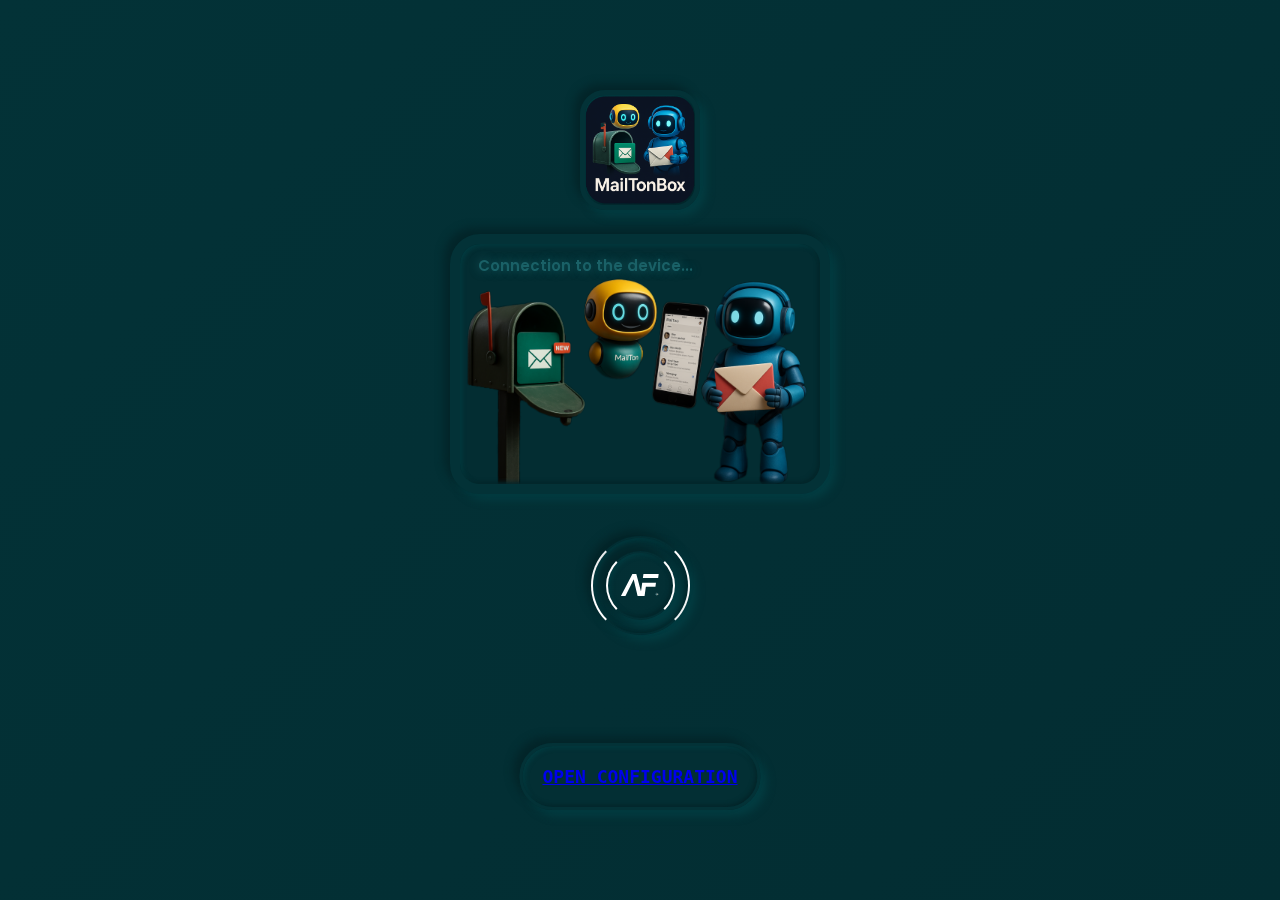
<file: MailTonBox/index.html>
<!DOCTYPE html>
<html lang="en">
<head>
    <meta charset="UTF-8">
    <meta name="viewport" content="width=device-width, initial-scale=1.0">
    <link rel="manifest" href="./assets/manifest.json">
    <link data-default-icon="./assets/images/icon2.ico" rel="icon" sizes="192x192" href="./assets/images/icon2.png" />
    <link rel="apple-touch-icon" sizes="76x76" href="./assets/images/icon2.png" />
    <link rel="apple-touch-icon" sizes="120x120" href="./assets/images/icon2.png" />
    <link rel="apple-touch-icon" sizes="152x152" href="./assets/images/icon2.png" />
    <link rel="apple-touch-icon" sizes="167x167" href="./assets/images/icon2.png" />
    <link rel="apple-touch-icon" sizes="180x180" href="./assets/images/icon2.png" />
    <link data-default-icon=".assets/images/icon2.ico" rel="shortcut icon" type="image/x-icon" href="./assets/images/icon2.ico" />
    <link type="text/css" href="./assets/css/style.css" rel="stylesheet">
    <title>MailTonBox</title>
</head>
<body>
    <div class="loading" id="loading">
    <div class="loading-container">
        <img src="assets/images/icon2.png" class="logoapp" alt="">
        <div id="console">
            <p>Connection to the device...</p>
        </div>
        <div class="loader-container">  
            <div class="loader" id="loader"></div>
        </div>  
        <div class="logoloader" alt=""> </div>
        <div class="msg"><a href="http://192.168.4.1">OPEN configuration</a></div>
    </div>
    </div>
    <div id="myModal2" class="modal">
        <div class="modal-content">
            <div class="explanation">
                <h1 style="color: #00a9b9;">Instruction</h1>
                <p>Make sure you are properly connected to the device's Wi-Fi network using your smartphone, tablet, or PC.</p>
                <ol>
                    <li><strong>Turn on the Arduino device</strong><br>Ensure that the device is properly powered and switched on.</li>
                    <li><strong>Open the Wi-Fi settings on your device</strong><br>Go to the network settings on your smartphone, tablet, or PC.</li>
                    <li><strong>Select the device's Wi-Fi network</strong><br>Select the network named <code>MailTonAP</code> or <code>CtrlMailBoxAP</code>, depending on the model to be configured.</li>
                    <li><strong>Enter the password</strong><br>The password is provided in the <em>instruction manual</em> included with the device.</li>
                    <li><strong>Wait for the connection</strong><br>It is normal to see the message "no internet access".</li>
                    <li><strong>Open configuration</strong><br>Once connected, open the configuration with using the button below. Alternatively, open your browser and enter <a href="http://192.168.4.1"><code>192.168.4.1</code></a> to access the configuration page.</li>
                </ol>
            </div>   
            <div class="btns">
                <button class="retryButton" id="openBtn"> Open configuration </button>
                <button id="retryButton" class="retryButton" >BACK</button>    
            </div>         
        </div>
    </div>
    <script type="text/javascript" src="assets/js/main.js"></script>
</body>
</html>
</file>
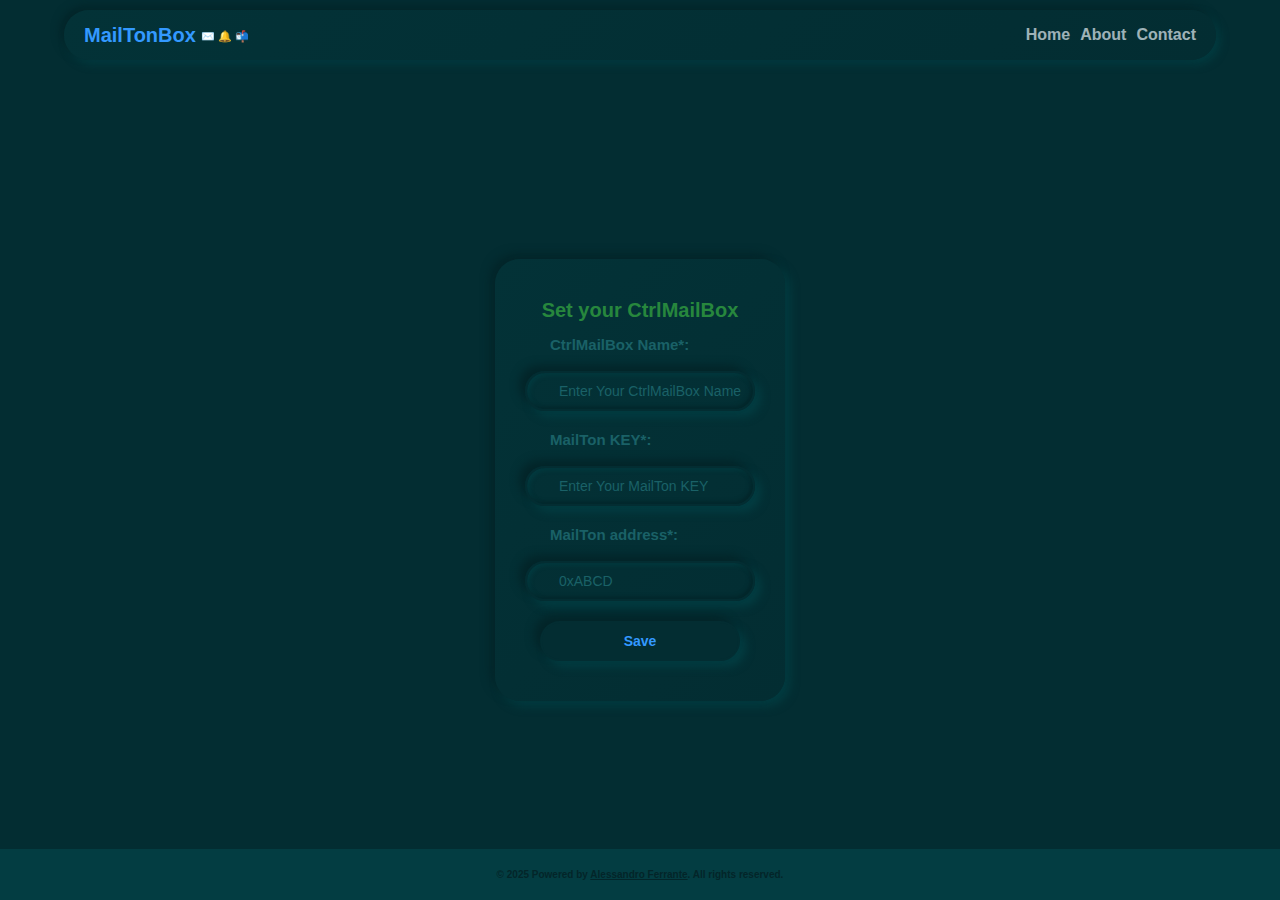
<file: MailTonBox/CtrlMailBox/ctrlmailbox.html>
<!DOCTYPE html>
<html>
<head>
    <meta name="viewport" content="width=device-width, initial-scale=1.0">
    <meta charset="utf-8">
    <title>CtrlMailBox configuration</title>
    <style>
          :root{
            --font-green: #1A6167;
            --background-neumorphism: #032D32;/* #0d3d2a*/
            --first-gradient: #032D32;
            --second-gradient: #033237;
            --up-box: #032529; /*#0a3424  #08251a*/
            --down-box: #033D42;  /*#12553a  00442f*/
            --footer: #033D42;
            --footer-font: #032529;
        }
        ::-webkit-scrollbar {
        display: none;
        }      
        body {
        padding: 0;
        margin: 0;
            font-family: 'Poppins', sans-serif;
            background-color: var(--background-neumorphism);
            background-repeat: repeat;
            overflow-x: hidden;
        }
        #home{
            display: flex;
            flex-direction: row;
            gap: 50px;
            justify-content: center;
            align-items: center;
            width: 100%;
            min-height: max-content;
            height: 100vh;
        }
        .topnav {
            position: absolute;
            width: 90%;
            margin-top: 10px;
            height: 50px;
            left: 50%;
            transform: translateX(-50%);
            border-radius: 35px;
            color: #3399ff;
            text-align: center;
            display: flex;
            align-items: center;
            justify-content: space-between;
            border-radius: 33px;
            background: linear-gradient(315deg, var(--first-gradient), var(--second-gradient));
            box-shadow:  -4px -4px 8px var(--up-box),
                4px 4px 8px var(--down-box);
        }
        .topnav h1{
            font-size: 20px;
            margin: 0;
            margin-left: 20px;
        }
        .topnav p{
            margin: 0;
            margin-top: 6px;
            margin-left: 5px;
            font-size: 11px;
        }
        .topnav .title{
            margin: 0;
            display: flex;
            flex-direction: row;
        }
        .topnav .right-links {
            display: flex;
            align-items: center;
            margin-right: 20px;
        }
        .topnav a {
            color: rgba(240, 248, 255, 0.671);
            text-decoration: none;
            font-size: 16px;
            font-weight: 800;
            margin-left: 10px;
        }
        .topnav .left-links {
            display: flex;
            align-items: center;
        }
        .container {
            display: flex;
            flex-direction: row;
            color: var(--font-green);
            padding: 40px 30px;
            height: max-content;
            width: fit-content;
            gap: 100px;
            text-align: center;
            margin-top: 80px;
            margin-bottom: 20px;
            border-radius: 25px;
            transition: 0.6s ease-out;
            background: linear-gradient(315deg, var(--first-gradient), var(--second-gradient));
            box-shadow:  -5px -5px 10px var(--up-box),
                5px 5px 10px var(--down-box);
        }
        .container h1 {
            color: #27873D;
            font-size: 20px;
            margin-top: 0;
        }
        .container label {
            text-align: left;
            margin-left: 25px;
            font-size: 15px;
            display: block;
            font-weight: 600;
            color: var(--font-green);
        }
        input[type="text"], input[type="password"] {
            min-width: 230px;
            padding: 10px;
            margin-bottom: 20px;
            border: 2px solid var(--first-gradient);
            border-radius: 25px;
            box-sizing: border-box;
            background: #062b4100;
            color: var(--font-green);
            width: 80%;
            font-size: 14px;
            font-weight: 500;
            text-transform: capitalize;
            outline: none;
            padding-left: 32px;   
            box-shadow: -6px -6px 8px var(--up-box),
                6px 6px 8px var(--down-box),
                inset -2px -2px 4px var(--up-box),
                inset 2px 2px 4px var(--down-box);
        }
        input[type="submit"] {
            min-width: 200px;
            max-width: 200px;
            padding: 10px;
            background-color: var(--background-neumorphism);
            box-shadow: -6px -6px 8px var(--up-box),
                6px 6px 8px var(--down-box);
            border: 2px solid var(--first-gradient);
            border-radius: 25px;
            color: #3399ff;
            font-weight: 800;
            font-size: 14px;
            cursor: pointer;
            outline: none;
        }
        input[type="submit"]:hover {
            box-shadow: -6px -6px 8px var(--up-box),
                6px 6px 8px var(--down-box),
                inset -2px -2px 4px var(--up-box),
                inset 2px 2px 4px var(--down-box);
            border: 2px solid var(--first-gradient);
        }
        input:active, input:hover {
            border: 2px solid var(--first-gradient);
        }
        input::placeholder{
            font-size: 14px;
            font-weight: 500;
            color: var(--font-green);
            text-transform: capitalize;
        }
        .footer {
            position: absolute;
            bottom: 0px;
            width: 100%;
            text-align: center;
            justify-content: center;
            height: min-content;
            padding: 10px 0px;
            font-size: 10px;
            color: var(--footer-font);
            background-color: var(--footer);
            font-family: 'Poppins', sans-serif;
            font-weight: 600;
        }
        .footer a {
            color: var(--footer-font);
        }
        .telegram-bot {
            margin-top: 80px;
            padding: 30px 20px;
            font-weight: bold;
            font-size: 15px;
            text-decoration: none;
            color: var(--font-green);
            width: 300px;
            border-radius: 25px;
            margin-bottom: 100px;
            transition: 0.6s ease-out;
            background: linear-gradient(315deg, var(--first-gradient), var(--second-gradient));
            box-shadow:  -5px -5px 10px var(--up-box),
                5px 5px 10px var(--down-box);
            text-align: center;
        }
        .telegram-bot a {
            font-weight: 600 ;
            font-size: 15px;
            text-decoration: none;
            color: #3399ff;
        }
        .telegram-bot h1 {
            font-size: 16px;
            color: #27873D;
        }

        @media only screen and (max-width: 1000px) {
            #home{
                flex-direction: column;
            }
            .container {
                width: 300px;
                margin-top: 100px;
                margin-bottom: 0;
                display: flex;
                flex-direction: column;

            }
            input[type="text"], input[type="password"]{
                width: 100%;
            }
            input[type="submit"] {
                min-width: 200px;
                max-width: 200px;
            }
            .footer{
                bottom: 0;
                position: relative;
            }
        }
        #aboyModal, 
        #savedCredentials, 
        #ErrorCredentials {
            display: none;
        }
        .modal {
            position: fixed;
            z-index: 1;
            left: 0;
            top: 40px;
            width: 100%;
            height: 100%;
            overflow: hidden;
            overflow-y: auto;
        }
        .modal-content {
            color: aliceblue;
            font-weight: 700;
            font-size: 15px;
            font-weight: 500;
            background: #0c0c0c00;
            margin: auto;
            padding: 35px 45px;
            width: 60%;
            max-width: 500px;
            height: fit-content;
            backdrop-filter: blur(18px);
            -webkit-backdrop-filter: blur(18x);
            z-index: 1000;
            background: linear-gradient(145deg,#ffffff02, #0c0c0c00);;
            border: 1px solid #ffffff17;
            border-style: inset;
            backdrop-filter: blur(10px);
            -webkit-backdrop-filter: blur(10px);
            border-radius: 25px;
            margin-top: 60px;
            overflow-y: none;
            margin-bottom: 50px;
            align-items: center;
            align-content: center;
            justify-content: center;
        }
        .modal-content a {
            font-size: 14px;
            text-align: center;
            display: block;
            float: right;
            color: red;
            font-weight: 900;
            text-decoration: none;
            padding: 0px 5px;
            border-radius: 100%;
            border: 3px solid #ff0000;
            background-color: rgba(240, 248, 255, 0.014);
        }
        .modal-content h1{
            font-size: 24px;
            color: #2587ef;
            text-align: center;
        }
        .modal-content p{
            text-align: left;
        }
        .modal-content h2{
            font-size: 18px;
        }
    </style>
</head>
<body>
<div class="topnav">
    <div class="title">
        <h1>MailTonBox</h1>
        <p>✉️ 🔔 📬</p>
    </div>  
    <div class="right-links">
        <a href="#home">Home</a>
        <a href="javascript:void(0)" onclick="openModal()">About</a>
        <a href="https://alessandroferrante.net/">Contact</a>
    </div>
</div>
    <div id="home">
        <div class="container">
            <form id="deviceForm">
                <div>
                    <h1>Set your CtrlMailBox</h1>
                    <label for="ctrlmailboxname">CtrlMailBox Name*:</label><br>
                    <input type="text" placeholder="Enter your CtrlMailBox Name" id="ctrlmailboxname" name="ctrlmailboxname" required>
                    <label for="mailtonkey">MailTon KEY*:</label><br>
                    <input placeholder="Enter your MailTon KEY" type="password" id="mailtonkey" name="mailtonkey" required><br>
                    <label for="mailtonaddress">MailTon address*:</label><br>
                    <input type="text" id="mailtonaddress" name="mailtonaddress" placeholder="0xABCD" pattern="0x[0-9A-Fa-f]{1,4}" required>
                </div>
                <input type="submit" value="Save">
         </form>
        </div>
        <div id="aboyModal" class="modal">
            <div class="modal-content">
                <a href="javascript:void(0)" onclick="openModal()">X</a>
                    <h1>About CtrlMailBox</h1>
                    <p>The device <b style="color: #0bd43a;">CtrlMailBox</b> It is the second component of the IoT system for your mailbox. Follow these instructions to configure it correctly:</p>
                    <ul>
                       
                    </ul>
            </div>
        </div>
        <div id="savedCredentials" class="modal">
            <div class="modal-content">
                <a href="javascript:void(0)" onclick="closeModalCredentials()">X</a>
                <h2 style="color: #0bd43a;">Data saved correctly!</h2>
            </div>
        </div>
        <div id="ErrorCredentials" class="modal">
            <div class="modal-content">
                <a href="javascript:void(0)" onclick="closeModalCredentials()">X</a>
                <h2 style="color: red;">Error in saving data</h2>
            </div>
        </div>
    </div>
    <footer class="footer">
        <p>© 2025 Powered by <a href="https://alessandroferrante.net/">Alessandro Ferrante</a>. All rights reserved.</p>
    </footer>
    <script>
        let modalActive = false;
        function openModal() {
            const modal = document.getElementById("aboyModal");
            if (modalActive) {
                modal.style.display = "none";
                modalActive = false;
            } else {
                modal.style.display = "block";
                modalActive = true;
            }
        }
        document.getElementById('deviceForm').addEventListener('submit', function(event) {
            event.preventDefault(); // Evita il refresh della pagina

            let formData = new FormData(this); 
            
            fetch('/', {
                method: 'POST',
                body: formData
            })
            .then(response => response.text())
            .then(script => {
                eval(script);
            })
            .catch(error => console.error('Errore:', error));
        });
        function closeModalCredentials() {
            const modal1 = document.getElementById("savedCredentials");
            const modal2 = document.getElementById("ErrorCredentials");
            modal1.style.display = "none";
            modal2.style.display = "none";
        }
    </script>
</body>
</html>
</file>
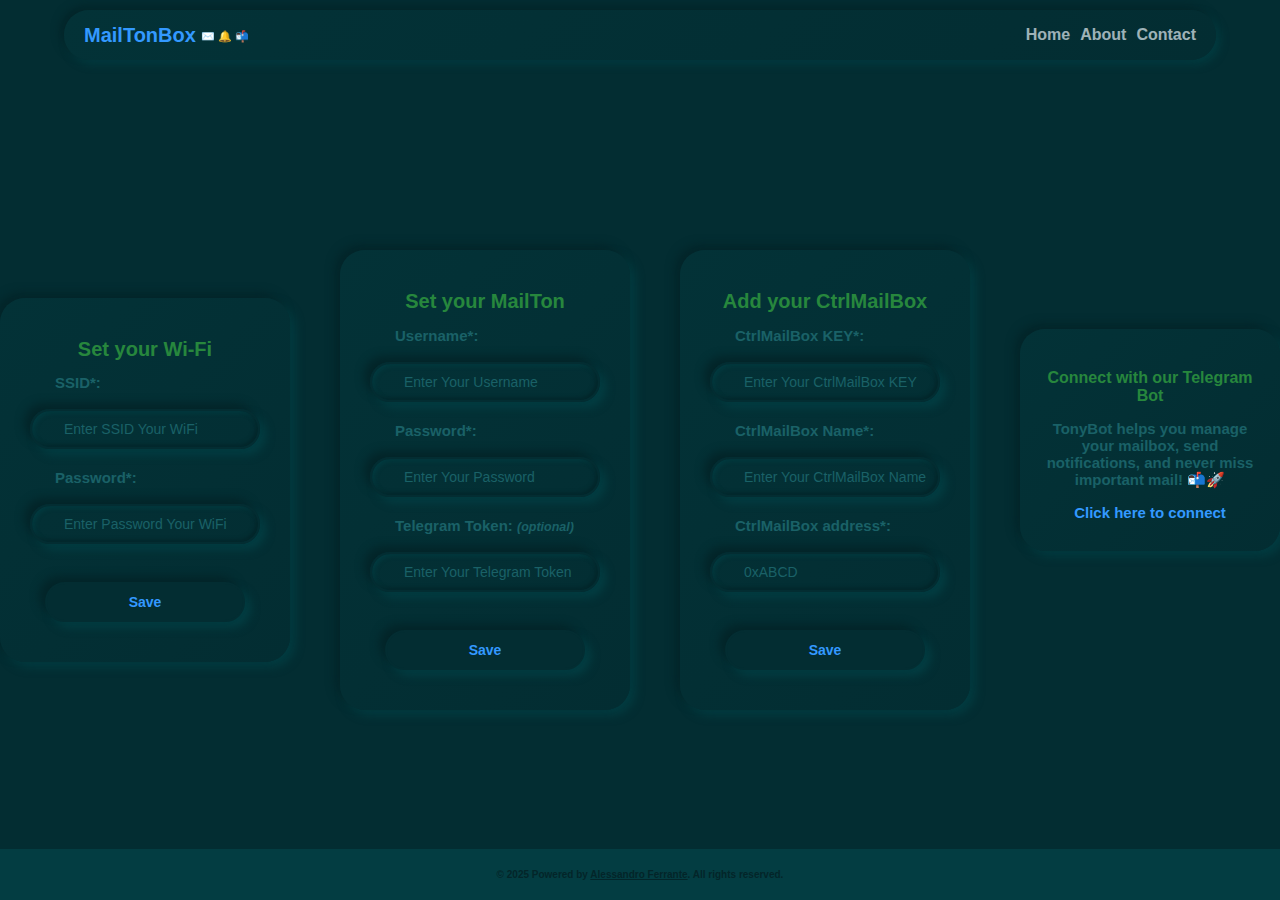
<file: MailTonBox/MailTon/mailton.html>
<!DOCTYPE html>
<html>
<head>
    <meta name="viewport" content="width=device-width, initial-scale=1.0">
    <meta charset="utf-8">
    <link rel="manifest" href="/manifest.json">
    <title>Mailton configuration</title>
    <style>
        :root{
            --font-green: #1A6167;
            --background-neumorphism: #032D32;/* #0d3d2a*/
            --first-gradient: #032D32;
            --second-gradient: #033237;
            --up-box: #032529; /*#0a3424  #08251a*/
            --down-box: #033D42;  /*#12553a  00442f*/
            --footer: #033D42;
            --footer-font: #032529;
        }
        ::-webkit-scrollbar {
        display: none;
        }      
        body {
        padding: 0;
        margin: 0;
            font-family: 'Poppins', sans-serif;
            background-color: var(--background-neumorphism);
            background-repeat: repeat;
            overflow-x: hidden;
        }
        #home{
            display: flex;
            flex-direction: row;
            gap: 50px;
            justify-content: center;
            align-items: center;
            width: 100%;
            min-height: max-content;
            height: 100vh;
        }
        .topnav {
            position: absolute;
            width: 90%;
            margin-top: 10px;
            height: 50px;
            left: 50%;
            transform: translateX(-50%);
            border-radius: 35px;
            color: #3399ff;
            text-align: center;
            display: flex;
            align-items: center;
            justify-content: space-between;
            border-radius: 33px;
            background: linear-gradient(315deg, var(--first-gradient), var(--second-gradient));
            box-shadow:  -4px -4px 8px var(--up-box),
                4px 4px 8px var(--down-box);
        }
        .topnav h1{
            font-size: 20px;
            margin: 0;
            margin-left: 20px;
        }
        .topnav p{
            margin: 0;
            margin-top: 6px;
            margin-left: 5px;
            font-size: 11px;
        }
        .topnav .title{
            margin: 0;
            display: flex;
            flex-direction: row;
        }
        .topnav .right-links {
            display: flex;
            align-items: center;
            margin-right: 20px;
        }
        .topnav a {
            color: rgba(240, 248, 255, 0.671);
            text-decoration: none;
            font-size: 16px;
            font-weight: 800;
            margin-left: 10px;
        }
        .topnav .left-links {
            display: flex;
            align-items: center;
        }
        .container {
            display: flex;
            flex-direction: row;
            color: var(--font-green);
            padding: 40px 30px;
            height: max-content;
            width: fit-content;
            gap: 100px;
            text-align: center;
            margin-top: 80px;
            margin-bottom: 20px;
            border-radius: 25px;
            transition: 0.6s ease-out;
            background: linear-gradient(315deg, var(--first-gradient), var(--second-gradient));
            box-shadow:  -5px -5px 10px var(--up-box),
                5px 5px 10px var(--down-box);
        }
        .container h1 {
            color: #27873D;
            font-size: 20px;
            margin-top: 0;
        }
        .container label {
            text-align: left;
            margin-left: 25px;
            font-size: 15px;
            display: block;
            font-weight: 600;
            color: var(--font-green);
        }
        input[type="text"], input[type="password"] {
            min-width: 230px;
            padding: 10px;
            margin-bottom: 20px;
            border: 2px solid var(--first-gradient);
            border-radius: 25px;
            box-sizing: border-box;
            background: #062b4100;
            color: var(--font-green);
            width: 80%;
            font-size: 14px;
            font-weight: 500;
            text-transform: capitalize;
            outline: none;
            padding-left: 32px;   
            box-shadow: -6px -6px 8px var(--up-box),
                6px 6px 8px var(--down-box),
                inset -2px -2px 4px var(--up-box),
                inset 2px 2px 4px var(--down-box);
        }
        input[type="submit"] {
            min-width: 200px;
            max-width: 200px;
            padding: 10px;
            background-color: var(--background-neumorphism);
            box-shadow: -6px -6px 8px var(--up-box),
                6px 6px 8px var(--down-box);
            border: 2px solid var(--first-gradient);
            border-radius: 25px;
            color: #3399ff;
            font-weight: 800;
            font-size: 14px;
            cursor: pointer;
            outline: none;
        }
        input[type="submit"]:hover {
            box-shadow: -6px -6px 8px var(--up-box),
                6px 6px 8px var(--down-box),
                inset -2px -2px 4px var(--up-box),
                inset 2px 2px 4px var(--down-box);
            border: 2px solid var(--first-gradient);
        }
        input:active, input:hover {
            border: 2px solid var(--first-gradient);
        }
        input::placeholder{
            font-size: 14px;
            font-weight: 500;
            color: var(--font-green);
            text-transform: capitalize;
        }
        .footer {
            position: absolute;
            bottom: 0px;
            width: 100%;
            text-align: center;
            justify-content: center;
            height: min-content;
            padding: 10px 0px;
            font-size: 10px;
            color: var(--footer-font);
            background-color: var(--footer);
            font-family: 'Poppins', sans-serif;
            font-weight: 600;
        }
        .footer a {
            color: var(--footer-font);
        }
        .telegram-bot {
            margin-top: 80px;
            padding: 30px 20px;
            font-weight: bold;
            font-size: 15px;
            text-decoration: none;
            color: var(--font-green);
            width: 300px;
            border-radius: 25px;
            margin-bottom: 100px;
            transition: 0.6s ease-out;
            background: linear-gradient(315deg, var(--first-gradient), var(--second-gradient));
            box-shadow:  -5px -5px 10px var(--up-box),
                5px 5px 10px var(--down-box);
            text-align: center;
        }
        .telegram-bot a {
            font-weight: 600 ;
            font-size: 15px;
            text-decoration: none;
            color: #3399ff;
        }
        .telegram-bot h1 {
            font-size: 16px;
            color: #27873D;
        }

        @media only screen and (max-width: 1000px) {
            #home{
                flex-direction: column;
            }
            .container {
                width: 300px;
                margin-top: 100px;
                margin-bottom: 0;
                display: flex;
                flex-direction: column;

            }
            input[type="text"], input[type="password"]{
                width: 100%;
            }
            input[type="submit"] {
                min-width: 200px;
                max-width: 200px;
            }
            .footer{
                bottom: 0;
                position: relative;
            }
        }
        #aboyModal, 
        #savedCredentials, 
        #ErrorCredentials {
            display: none;
        }
        .modal {
            position: fixed;
            z-index: 1;
            left: 0;
            top: 40px;
            width: 100%;
            height: 100%;
            overflow: hidden;
            overflow-y: auto;
        }
        .modal-content {
            color: aliceblue;
            font-weight: 700;
            font-size: 15px;
            font-weight: 500;
            background: #0c0c0c00;
            margin: auto;
            padding: 35px 45px;
            width: 60%;
            max-width: 500px;
            height: fit-content;
            backdrop-filter: blur(18px);
            -webkit-backdrop-filter: blur(18x);
            z-index: 1000;
            background: linear-gradient(145deg,#ffffff02, #0c0c0c00);;
            border: 1px solid #ffffff17;
            border-style: inset;
            backdrop-filter: blur(10px);
            -webkit-backdrop-filter: blur(10px);
            border-radius: 25px;
            margin-top: 60px;
            overflow-y: none;
            margin-bottom: 50px;
            align-items: center;
            align-content: center;
            justify-content: center;
        }
        .modal-content a {
            font-size: 14px;
            text-align: center;
            display: block;
            float: right;
            color: red;
            font-weight: 900;
            text-decoration: none;
            padding: 0px 5px;
            border-radius: 100%;
            border: 3px solid #ff0000;
            background-color: rgba(240, 248, 255, 0.014);
        }
        .modal-content h1{
            font-size: 24px;
            color: #2587ef;
            text-align: center;
        }
        .modal-content p{
            text-align: left;
        }
        .modal-content h2{
            font-size: 18px;
        }
    </style>
</head>
<body>
<div class="topnav">
    <div class="title">
        <h1>MailTonBox</h1>
        <p>✉️ 🔔 📬</p>
    </div>  
    <div class="right-links">
        <a href="#home">Home</a>
        <a href="javascript:void(0)" onclick="openModal()">About</a>
        <a href="https://alessandroferrante.net/">Contact</a>
    </div>
</div>
    <div id="home">
        <div class="container">
            <form id="dataForm">
                <div>
                    <h1>Set your Wi-Fi</h1>
                    <label for="ssid">SSID*:</label><br>
                    <input type="text" placeholder="Enter SSID your WiFi" id="ssid" name="ssid" required>
                    <label for="password">Password*:</label><br>
                    <input placeholder="Enter password your WiFi" type="password" id="password" name="password" required><br><br>
                </div>
                <input type="submit" value="Save">
            </form>
        </div>
        <div class="container">
            <form id="wifiForm">
                <div>
                    <h1>Set your MailTon</h1>
                    <!--
                    <label for="mailtonkey">MailTon KEY*:</label><br>
                    <input placeholder="Enter your MailTon KEY" type="password" id="mailtonkey" name="mailtonkey" required><br>
                    -->
                    <label for="Username">Username*:</label><br>
                    <input type="text" placeholder="Enter your Username" id="username" name="username" required>
                    <label for="user_password">Password*:</label><br>
                    <input placeholder="Enter your password" type="password" id="user_password" name="user_password" required><br>
                    <label for="token">Telegram Token: <small><i>(optional)</i></small></label><br>
                    <input type="text" placeholder="Enter your Telegram Token" id="token" name="token"><br><br>
                </div>
                <input type="submit" value="Save">
         </form>
        </div>
        <div class="container">
            <form id="deviceForm">
                <div>
                    <h1>Add your CtrlMailBox</h1>
                    <label for="ctrlmailboxkey">CtrlMailBox KEY*:</label><br>
                    <input placeholder="Enter your CtrlMailBox KEY" type="password" id="ctrlmailboxkey" name="ctrlmailboxkey" required><br>
                    <label for="ctrlmailboxname">CtrlMailBox Name*:</label><br>
                    <input type="text" placeholder="Enter your CtrlMailBox Name" id="ctrlmailboxname" name="ctrlmailboxname" required>
                    <label for="ctrlmailboxaddress">CtrlMailBox address*:</label><br>
                    <input type="text" id="ctrlmailboxaddress" name="ctrlmailboxaddress" placeholder="0xABCD" pattern="0x[0-9A-Fa-f]{1,4}" required><br><br>
                </div>
                <input type="submit" value="Save">
         </form>
        </div>
        <div class="telegram-bot">
            <h1>Connect with our Telegram Bot</h1>
            <p>TonyBot helps you manage your mailbox, send notifications, and never miss important mail! 📬🚀 </p>
            <a href="https://t.me/MailTonyBot" target="_blank">Click here to connect</a>
        </div>
        <div id="aboyModal" class="modal">
            <div class="modal-content">
                <a href="javascript:void(0)" onclick="openModal()">X</a>
                    <h1>About MailTon</h1>
                    <p>The device <b style="color: #0bd43a;">MailTon</b> It is the main component of the IoT system for your mailbox. Follow these instructions to configure it correctly:</p>
                    <ul>
                        <li><b style="color: #0bd43a;">WiFi connection</b>: Make sure that Mailton is connected to your WiFi network.</li>
                        <li><b style="color: #0bd43a;">Telegram notifications</b>: Once connected, Mailton can send notifications via Telegram.</li>
                        <li><b style="color: #0bd43a;">Start of Bot Telegram</b>: Start the Bot Telegram using the `/start` command. The bot will receive and respond to your messages, keeping an active session even in the event of restart, thanks to the rescue of the <i> `chat_id` </i> in memory.</li>
                        <li><b style="color: #0bd43a;">Wifi credential change</b>: In the future, you can also change wifi credentials through the bot telegram.</li>
                    </ul>
            </div>
        </div>
        <div id="savedCredentials" class="modal">
            <div class="modal-content">
                <a href="javascript:void(0)" onclick="closeModalCredentials()">X</a>
                <h2 style="color: #0bd43a;">Data saved correctly!</h2>
            </div>
        </div>
        <div id="ErrorCredentials" class="modal">
            <div class="modal-content">
                <a href="javascript:void(0)" onclick="closeModalCredentials()">X</a>
                <h2 style="color: red;">Error in saving data</h2>
            </div>
        </div>
    </div>
    <div id="=^.^=" style="display: none;"></div>
    <footer class="footer">
        <p>© 2025 Powered by <a href="https://alessandroferrante.net/">Alessandro Ferrante</a>. All rights reserved.</p>
    </footer>
    <script>
        let modalActive = false;
        function openModal() {
            const modal = document.getElementById("aboyModal");
            if (modalActive) {
                modal.style.display = "none";
                modalActive = false;
            } else {
                modal.style.display = "block";
                modalActive = true;
            }
        }
        document.getElementById('dataForm').addEventListener('submit', function(event) {
            event.preventDefault(); // Evita il refresh della pagina

            let formData = new FormData(this); 
            
            fetch('/', {
                method: 'POST',
                body: formData
            })
            .then(response => response.text())
            .then(script => {
                eval(script);
            })
            .catch(error => console.error('Errore:', error));
        });
        document.getElementById('wifiForm').addEventListener('submit', function(event) {
            event.preventDefault(); // Evita il refresh della pagina

            let formData = new FormData(this); 
            
            fetch('/', {
                method: 'POST',
                body: formData
            })
            .then(response => response.text())
            .then(script => {
                eval(script);
            })
            .catch(error => console.error('Errore:', error));
        });
        document.getElementById('deviceForm').addEventListener('submit', function(event) {
            event.preventDefault(); // Evita il refresh della pagina

            let formData = new FormData(this); 
            
            fetch('/', {
                method: 'POST',
                body: formData
            })
            .then(response => response.text())
            .then(script => {
                eval(script);
            })
            .catch(error => console.error('Errore:', error));
        });
        function closeModalCredentials() {
            const modal1 = document.getElementById("savedCredentials");
            const modal2 = document.getElementById("ErrorCredentials");
            modal1.style.display = "none";
            modal2.style.display = "none";
        }
    </script>
</body>
</html>
</file>
<file: MailTonBox/assets/css/style.css>
@import url('https://fonts.googleapis.com/css2?family=Poppins:ital,wght@0,300;0,400;0,700;1,700&display=swap');
:root{
    --font-green: #1A6167;
    --background-neumorphism: #032D32;/* #0d3d2a*/
    --first-gradient: #032D32;
    --second-gradient: #033237;
    --up-box: #032529; /*#0a3424  #08251a*/
    --down-box: #033D42;  /*#12553a  00442f*/
    --footer: #033D42;
    --footer-font: #032529;
    --url-logo:url(../images/LogoWhite.svg);
}
* {
    margin: 0;
    padding: 0;
    box-sizing: border-box;
    animation: ease-in-out;
}

::-webkit-scrollbar {
    display: none;
}  
html, body {
    height: 100%;
    overflow-y: hidden;
    background-color: var(--background-neumorphism);
}
iframe {
    width: 100%;
    height: 100%;
    border: none;
    background-color: var(--background-neumorphism);
}
.modal {
    display: none; /* Nascondi il modal di default */
    position: fixed;
    top: 0;
    left: 0;
    width: 100%;
    height: 100%;
    background-color: var(--background-neumorphism);
    justify-content: center;
    align-items: center;
    color: white;
    font-size: 20px;
    text-align: center;
}
.modal-content {
    background-color: var(--background-neumorphism);
    border-radius: 5px;
    height: max-content;
    width: 450px;
    font-family: monospace;
    font-weight: bold;
    text-align: center;
    align-items: center;
    justify-content: center;
    color: var(--font-green);
    border-radius: 25px;
    transition: 0.6s ease-out;
    background: linear-gradient(315deg, var(--first-gradient), var(--second-gradient));
    box-shadow: -5px -5px 10px var(--up-box),
                5px 5px 10px var(--down-box);
    display: flex;
    flex-direction: column;
    justify-content: space-between;
    padding: 40px 40px;
    text-decoration: none;
}
.explanation{
    font-family: Poppins;
    font-size: 15px;    
}
.explanation ol{
    text-align: left;
}
.explanation a{
    color: #007bff;
    text-decoration: none;
}

.retryButton {
    margin-top: 10px;
    color: #007bffb4;
    font-size: 18px;
    font-weight: bold;
    cursor: pointer;
    background: linear-gradient(315deg, var(--first-gradient), var(--second-gradient));
    box-shadow: -6px -6px 8px var(--up-box),
        6px 6px 8px var(--down-box);
    border: none;
    padding: 12px 15px;
    border: 3px solid  var(--second-gradient);
    border-radius: 25px;
    align-self: center;
    transition: all 0.3s ease-in-out;
}

.retryButton:hover {
    background: linear-gradient(315deg, var(--first-gradient), var(--second-gradient));
    box-shadow: -6px -6px 8px var(--up-box),
        6px 6px 8px var(--down-box),
        inset -2px -2px 4px var(--up-box),
        inset 2px 2px 4px var(--down-box);
        border: 3px solid var(--second-gradient);
}
.loading {
    margin: 0;
    position: fixed;
    overflow: hidden;
    box-sizing: border-box;
    height: 100%;
    touch-action: pan-down;
    width: 100%;
    z-index: 99999999;
    top: 0;
    background: linear-gradient(315deg, var(--first-gradient), var(--second-gradient));
   
}
.logoloader {
    background-image: var(--url-logo);
    background-size: contain; 
    background-position: center; 
    height: 40px;
    width: 40px;
    position: fixed; 
    top: 65%;
    left: 50%; 
    transform: translate(-50%, -50%);
    -webkit-transform: translate(-50%, -50%);
    background-repeat: no-repeat;
    border: none; 
    text-decoration: none;
}

.loader-container{
    position: fixed;
    width: 120px;
    height: 120px; 
    border-radius: 100%;
    top:65%;
    left:50%;
    transform: translate(-50%,-50%);
    -webkit-transform: translate(-50%,-50%);
}

.loader{
    position: fixed;
    top:50%;
    left:50%;
    transform: translate(-50%,-50%);
    -webkit-transform: translate(-50%,-50%);
    width: 100%;
    height: 100%;
    display: flex;
    align-items: center;
    justify-content: center;
}

.loader::before{
    content: '';
    width: 65px;
    height: 65px; 
    border: 2px solid #ffffff;
    z-index: 1;
    border-radius: 100%;
    border-top-color: transparent;
    border-bottom-color: transparent;
    /* border-bottom-color: transparent; */
    animation: loader linear infinite 0.75s;
    box-shadow: -6px -6px 8px var(--up-box),
        6px 6px 8px var(--down-box),
        inset -2px -2px 4px var(--up-box),
        inset 2px 2px 4px var(--down-box);
}

.loader::after{
    content:'';
    width: 55px;
    height: 55px;
    padding: 20px;
    border: 2px solid white;
    z-index: -1;
    position: absolute;
    border-radius:100%;
    border-top-color: transparent;
    border-bottom-color: transparent;
    animation: inverted-loader linear infinite 1.5s;
    transform: rotate(00deg);
    -webkit-transform: rotate(00deg);
    box-shadow: -6px -6px 8px var(--up-box),
        6px 6px 8px var(--down-box),
        inset -2px -2px 4px var(--up-box),
        inset 2px 2px 4px var(--down-box);
    /*display: none; /* -- rimuovere per mostrare seconda barra di caricamento -- */
}

@keyframes loader {
    100%{
        transform: rotate(360deg);
        -webkit-transform: rotate(360deg);
    }
}
@keyframes inverted-loader {
    100%{
        transform: rotate(-360deg);
        -webkit-transform: rotate(-360deg);
    }
}
#console {         
    border-radius: 30px;
    display: flex;
    height: 260px;
    width: 380px;
    padding: 6px 18px;
    background-color: var(--background-neumorphism);
    box-shadow: 0px 0px 0px rgba(12, 12, 12, 0);
    backdrop-filter: blur(10px);
    -webkit-backdrop-filter: blur(10px);
    border: 15px solid var(--background-neumorphism);
    box-shadow: -6px -6px 8px var(--up-box),
        6px 6px 8px var(--down-box),
        inset -2px -2px 4px var(--up-box),
        inset 2px 2px 4px var(--down-box);
    border: 10px solid var(--second-gradient);
    position: fixed;
    top: 26%;
    left: 50%;
    transform: translateX(-50%);
    background-image: url(../images/wallpaper.png);
    background-size: cover; 
    background-position: center; 
    background-repeat: no-repeat;
}
#console p {
    font-family: Poppins;
    margin-top: 8px;
    font-weight: 600;
    font-size: 15px;
    line-height: 1;
    color: var(--font-green);
    text-shadow: 0px 0px 10px var(--font-green);
    text-align: center;
    align-items: center;
    justify-content: center;
    animation-name: blink;
    animation-duration: 0;
    animation-iteration-count: infinite;
    animation-direction: alternate;
    animation-timing-function: linear;

}
.logoapp{
    border-radius: 25px;
    position: fixed;
    top: 10%; /* Adjusted to position it higher */
    left: 50%;
    transform: translateX(-50%);
    height: 120px;
    width: 120px;
    z-index: 1;
    border: 5px solid var(--second-gradient);
    box-shadow: -6px -6px 8px var(--up-box),
        6px 6px 8px var(--down-box),
        inset -2px -2px 4px var(--up-box),
        inset 2px 2px 4px var(--down-box);
}
.msg {
    box-sizing: border-box;
    z-index: 9999999;
    font-family: monospace;
    font-weight: bold;
    text-transform: uppercase;
    font-size: 2vh;
    padding-top: 2vh;
    color: #fff;
    padding: 20px;
    backdrop-filter: blur(20px);
    position: fixed; /* Changed from absolute to fixed */
    left: 50%;
    border-radius: 50px;
    transform: translateX(-50%);
    -webkit-transform: translateX(-50%);
    bottom: 10%; /* Changed from top to bottom */
    margin-top: 0; /* Removed negative margin */
    text-align: center;
    min-width: 100px;
    animation-name: blink;
    animation-duration: 0.00ms;
    animation-iteration-count: infinite;
    animation-direction: alternate;
    animation-timing-function: linear;
    box-shadow: -6px -6px 8px var(--up-box),
        6px 6px 8px var(--down-box),
        inset -2px -2px 4px var(--up-box),
        inset 2px 2px 4px var(--down-box);
    border: 3px solid var(--second-gradient);
}

@keyframes blink {
0% {
    opacity: 0.8;
}
100% {
    opacity: 1;
}
}
</file>
